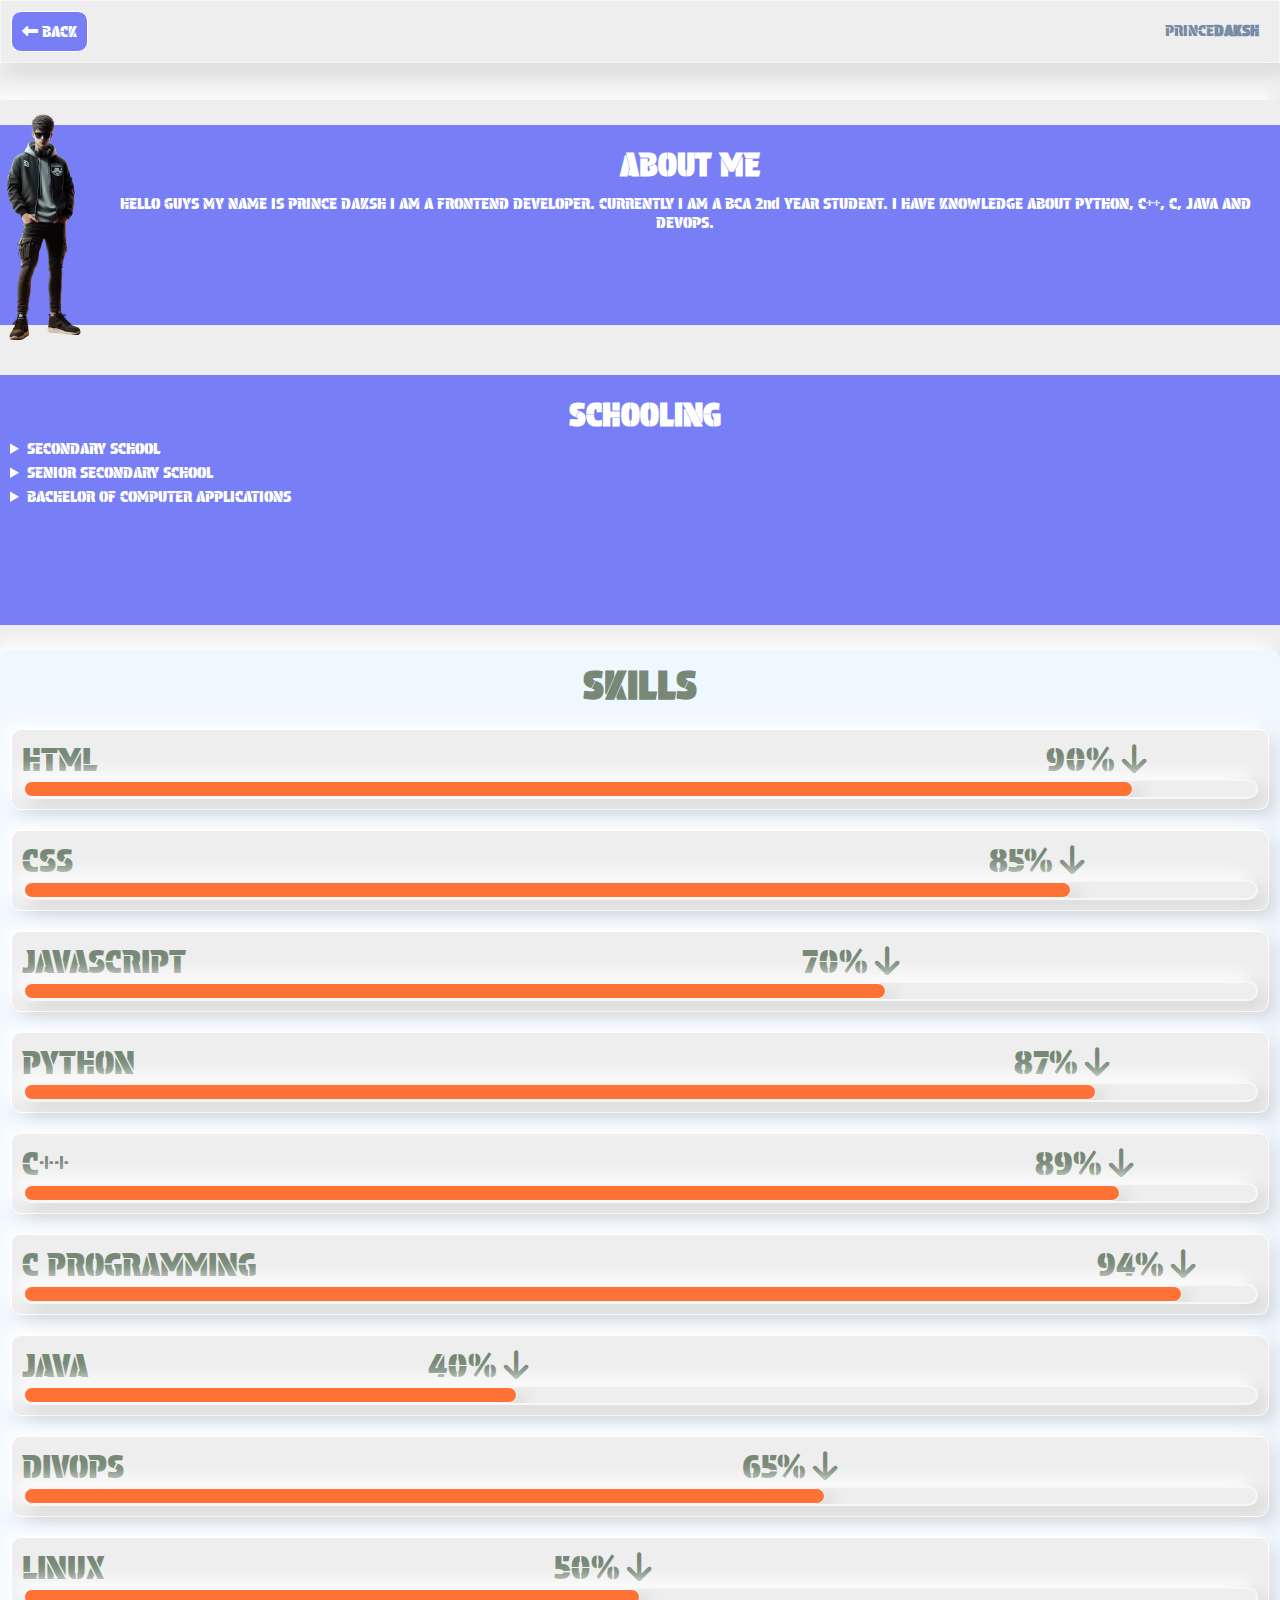
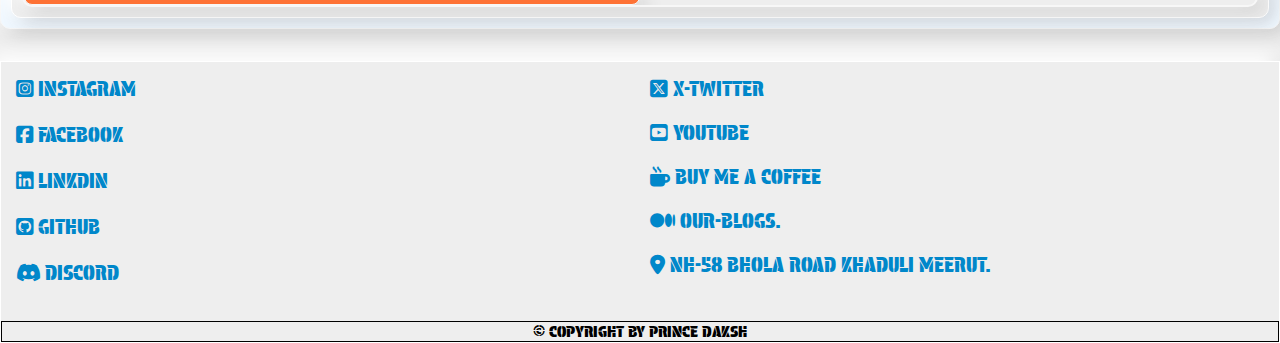
<file: aboutme.html>
<!DOCTYPE html>
<html>

<head>
  <meta charset="utf-8">
  <meta name="viewport" content="width=device-width, initial-scale=1, maximum-scale=1, user-scalable=no">
  <title>PROJECTS</title>
  <link href="style.css" rel="stylesheet" type="text/css" />
  <link rel="stylesheet" href="https://cdnjs.cloudflare.com/ajax/libs/font-awesome/6.5.1/css/all.min.css">
  <script src="https://cdn.emailjs.com/dist/email.min.js"></script>
</head>

<body>
  <section class="navbar">
    <nav>
      <span class="BACK" onclick="BACK()"><i class="fa-solid fa-left-long"></i> BACK</span>
      <span class="LOGO">PRINCE<b>DAKSH</b></span>
    </nav>
  </section>
  <section class="aboutme">
    <div class="AC">
      <div class="AI"></div>
      <div class="AT">
        <div class="at">
          <h1>ABOUT ME</h1>
          <p>HELLO GUYS MY NAME IS PRINCE DAKSH I AM A FRONTEND DEVELOPER. CURRENTLY I AM A BCA 2nd YEAR STUDENT. I HAVE
            KNOWLEDGE ABOUT PYTHON, C++, C, JAVA AND DEVOPS.</p>
        </div>
      </div>
    </div>

    <div class="AC GAP">
      <div class="AT SA">
        <div class="at SAT">
          <h1>SCHOOLING</h1>
          <details>
            <summary>SECONDARY SCHOOL</summary>
            <p> I am done my 10th from LTR public school meerut affaliated by CBSE BOARD.</p>
          </details>
          <details>
            <summary>SENIOR SECONDARY SCHOOL</summary>
            <p> I am done my 12th from LTR public school meerut affaliated by CBSE BOARD.</p>
          </details>
          <details>
            <summary>BACHELOR OF COMPUTER APPLICATIONS</summary>
            <p>Pursuing my BCA in Dewan college of management affiliated by Chaudhary Charan Singh University Meerut</p>
          </details>
        </div>
      </div>
    </div>
  </section>

  <section class="SKILLS">
    <h1>SKILLS</h1>
    <div class="container">
      <div class="assum">
        <span class="SNAME">HTML</span>
        <span class="SNAME" style="margin-right:9%">90% <i class="fa-solid fa-arrow-down"></i></span>
      </div>
      <div class="progress-container">
        <div class="progress-bar" style="width: 90%;"></div>
      </div>
    </div>

    <div class="container">
      <div class="assum">
        <span class="SNAME">CSS</span>
        <span class="SNAME" style="margin-right:14%">85% <i class="fa-solid fa-arrow-down"></i></span>
      </div>
      <div class="progress-container">
        <div class="progress-bar" style="width: 85%;"></div>
      </div>
    </div>

    <div class="container">
      <div class="assum">
        <span class="SNAME">JAVASCRIPT</span>
        <span class="SNAME" style="margin-right:29%">70% <i class="fa-solid fa-arrow-down"></i></span>
      </div>
      <div class="progress-container">
        <div class="progress-bar" style="width: 70%;"></div>
      </div>
    </div>

    <div class="container">
      <div class="assum">
        <span class="SNAME">PYTHON</span>
        <span class="SNAME" style="margin-right:12%">87% <i class="fa-solid fa-arrow-down"></i></span>
      </div>
      <div class="progress-container">
        <div class="progress-bar" style="width: 87%;"></div>
      </div>
    </div>

    <div class="container">
      <div class="assum">
        <span class="SNAME">C++</span>
        <span class="SNAME" style="margin-right:10%">89% <i class="fa-solid fa-arrow-down"></i></span>
      </div>
      <div class="progress-container">
        <div class="progress-bar" style="width: 89%;"></div>
      </div>
    </div>

    <div class="container">
      <div class="assum">
        <span class="SNAME">C PROGRAMMING</span>
        <span class="SNAME" style="margin-right:5%">94% <i class="fa-solid fa-arrow-down"></i></span>
      </div>
      <div class="progress-container">
        <div class="progress-bar" style="width: 94%;"></div>
      </div>
    </div>

    <div class="container">
      <div class="assum">
        <span class="SNAME">JAVA</span>
        <span class="SNAME" style="margin-right:59%">40% <i class="fa-solid fa-arrow-down"></i></span>
      </div>
      <div class="progress-container">
        <div class="progress-bar" style="width: 40%;"></div>
      </div>
    </div>

    <div class="container">
      <div class="assum">
        <span class="SNAME">DIVOPS</span>
        <span class="SNAME" style="margin-right:34%">65% <i class="fa-solid fa-arrow-down"></i></span>
      </div>
      <div class="progress-container">
        <div class="progress-bar" style="width: 65%;"></div>
      </div>
    </div>

    <div class="container">
      <div class="assum">
        <span class="SNAME">LINUX</span>
        <span class="SNAME" style="margin-right:49%">50% <i class="fa-solid fa-arrow-down"></i></span>
      </div>
      <div class="progress-container">
        <div class="progress-bar" style="width: 50%;"></div>
      </div>
    </div>
  </section>
<!-- <div class="visme_d" data-title="Untitled Project" data-url="8r6wok3p-untitled-project?fullPage=true"
    data-domain="forms" data-full-page="true" data-min-height="100vh" data-form-id="29596"></div>
  <script src="https://static-bundles.visme.co/forms/vismeforms-embed.js"></script>-->

  <footer class="foot">
    <div class="fcon">
      <div class="slink-container">
        <a href="https://www.instagram.com/princedaksh52?igsh=MnFwNWR2Mjd3MXEz" class="Social">
          <span><i class="fa-brands fa-square-instagram"></i></span>
          <span>INSTAGRAM</span>
        </a>
        <br>
        <a href="#" class="Social">
          <span><i class="fa-brands fa-square-facebook"></i></span>
          <span>FACEBOOK</span>
        </a>
        <br>
        <a href="https://www.linkedin.com/in/prince-daksh-a4a70a2a2?utm_source=share&utm_campaign=share_via&utm_content=profile&utm_medium=android_app"
          class="Social">
          <span><i class="fa-brands fa-linkedin"></i></span>
          <span>LINKDIN</span>
        </a>
        <br>
        <a href="https://github.com/RudraCodeForge" class="Social">
          <span><i class="fa-brands fa-square-github"></i></span>
          <span>GITHUB</span>
        </a>
        <br>
        <a href="https://discord.com/invite/fUNjkXCe" class="Social">
          <span><i class="fa-brands fa-discord"></i></span>
          <span>DISCORD</span>
        </a>
      </div>
      <div class="address">
        <a href="https://x.com/RUDRA21446?t=_1rTY1JaXBzzOCxMEzo9lQ&s=09" class="Social"><i
            class="fa-brands fa-square-x-twitter"></i> X-TWITTER</a>
        <br>
        <a href="https://youtube.com/@PRINCEDAKSHWEB_WIZARD?si=tfuBCQNq2LYVWyau" class="Social"><i
            class="fa-brands fa-square-youtube"></i> YOUTUBE</a>
        <br>
        <a href="https://www.buymeacoffee.com/rudra21" class="Social"><i class="fa-solid fa-mug-hot"></i> BUY ME A
          COFFEE</a>
        <br>
        <a href="https://medium.com/@prince2113kumar/subscribe" class="Social"><i class="fa-brands fa-medium"></i>
          OUR-BLOGS.</a>
        <br>
        <a href=" https://maps.app.goo.gl/tdNWERZSyM2ynzrQ6" class="Social"><i class="fa-solid fa-location-dot"></i>
          NH-58 BHOLA ROAD KHADULI MEERUT.</a>
      </div>
    </div>
    <br>

    <div class="cop">
      &copy COPYRIGHT BY PRINCE DAKSH
    </div>

  </footer>
  <script src="script.js"> </script>

</body>

</html>
</file>
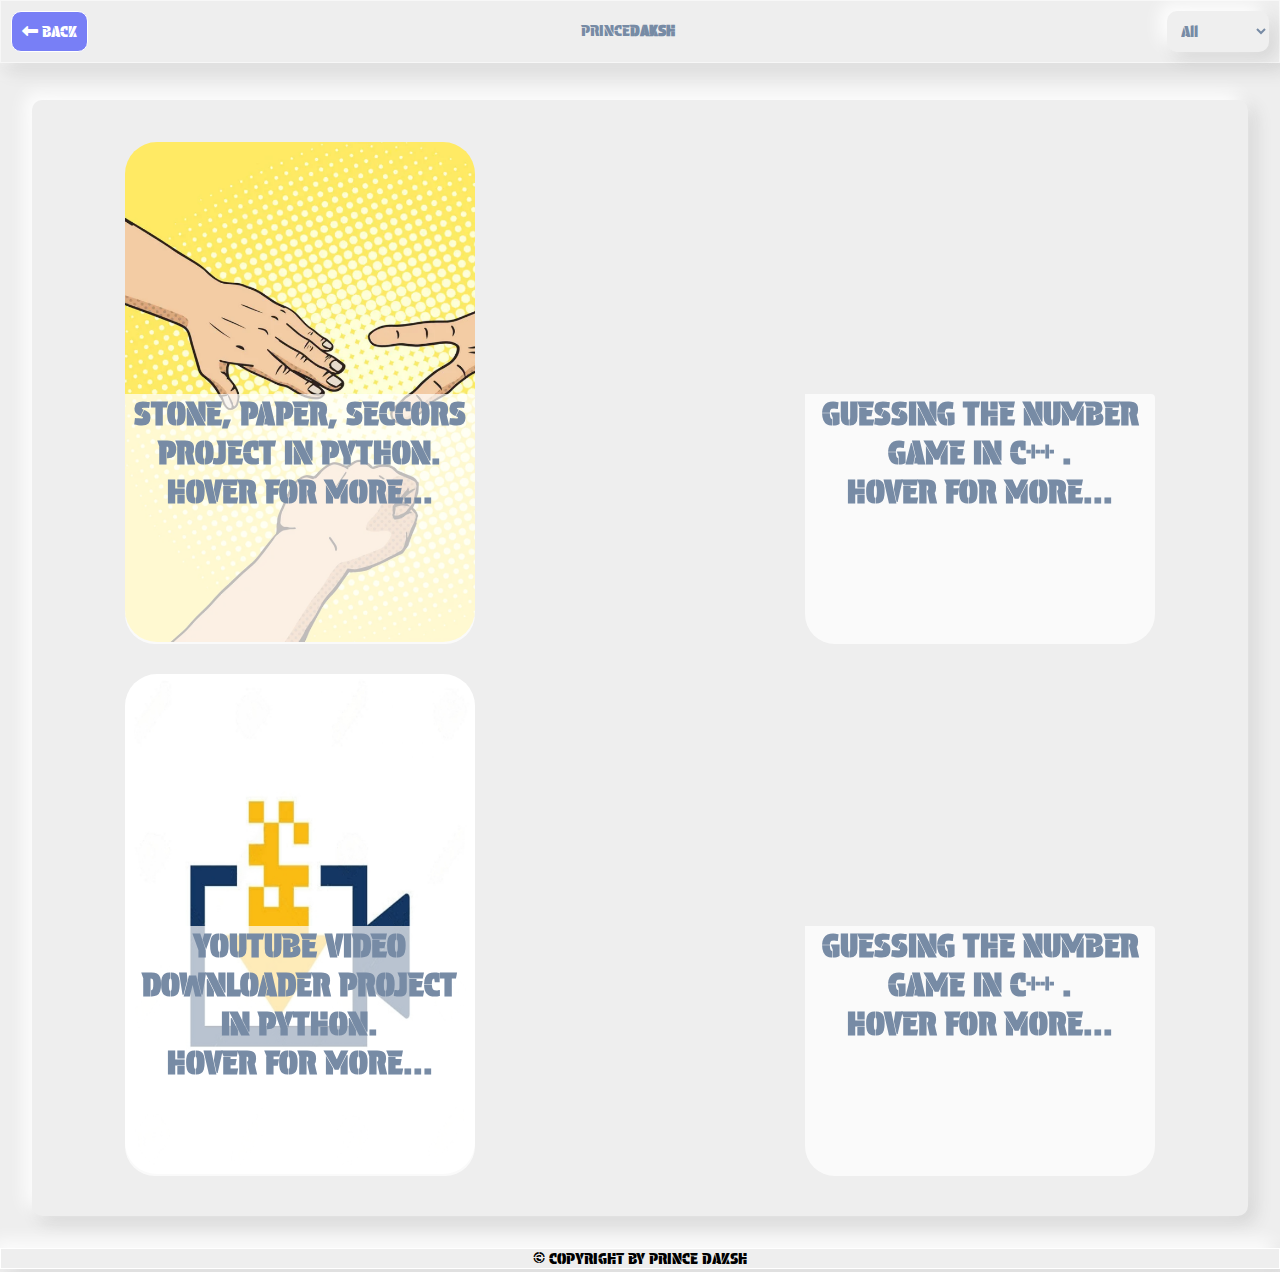
<file: Project.html>
<!DOCTYPE html>
<html>

<head>
  <meta charset="utf-8">
  <meta name="viewport" content="width=device-width, initial-scale=1, maximum-scale=1, user-scalable=no">
  <title>PROJECTS</title>
  <link href="style.css" rel="stylesheet" type="text/css" />
  <link rel="stylesheet" href="https://cdnjs.cloudflare.com/ajax/libs/font-awesome/6.5.1/css/all.min.css">
  <script src="https://cdn.emailjs.com/dist/email.min.js"></script>
</head>

<body>
  <section class="navbar">
    <nav>
      <span class="BACK" onclick="BACK()"><i class="fa-solid fa-left-long"></i> BACK</span>
      <span class="LOGO">PRINCE<b>DAKSH</b></span>
      <!--select option -->
      <select id="languageSelect" onchange="showContent()">
        <option value="all" selected>All</option>
        <option value="java">Java</option>
        <option value="python">Python</option>
        <option value="c">C</option>
        <option value="Cxx">Cxx</option>
        <option value="web">WEBDEV.</option>
      </select>
    </nav>
  </section>
  <section class="projects">

    <div class="pythonContent content python">
      <div class="cardcontainer">
        <div class="card">
          <div class="front" style="background-image: url('p1.png');">
            <h1>
              STONE, PAPER, SECCORS PROJECT IN PYTHON.<br>HOVER FOR MORE...
            </h1>
          </div>
          <div class="back">
            <h1>STONE,PAPER,SECCORS IS MINOR PROJECT THIS PROJECT IS WRITTEN IN PYTHON I CAN PROVIDE TWO OPTIONS IN IT
              PLAY WITH FRIEND OR PLAY WITH COMPUTER . FOR SOURCE CODE CLICK THE BELOW LINK</h1>
            <a href="#">SOURCE CODE</a>
          </div>
        </div>
      </div>
      
      <div class="cardcontainer">
        <div class="card">
          <div class="front" style="background-image: url('p2.jpg');">
            <h1>
              YOUTUBE VIDEO DOWNLOADER PROJECT IN PYTHON.<br>HOVER FOR MORE...
            </h1>
          </div>
          <div class=" back">
            <h1>THIS PROJECT IS CREATE FOR DOWNLOAD VIDEO IN YOUTUBE YOU NEED TO JUST PASTE THE LINK AND DOWNLOAD THE
              YOUTUBE VIDEO I CAN USE THE PYTUBE MODULE FOR CONNECTING YOUTUBE TO PYTHON AND TKINTER FOR PYTHON
              GUI PROGRAM FOR SOURCE CODE CLICK THE BUTTON BELLOW</h1><a
              href="https://github.com/RudraCodeForge/Pythonproject/blob/main/YouTube%20downloader%20tkinter.py">SOURCE
              CODE</a>
          </div>
        </div>
      </div>
    </div>

    <div class="webContent content python">
      
      <!--Add another web-based project here-->
    </div>

    <div class="CxxContent content python">
      <div class="cardcontainer">
        <div class="card">
          <div class="front" style="background-image: url('https://content.instructables.com/FGE/F6F0/K1NVATVK/FGEF6F0K1NVATVK.jpg?auto=webp');">
            <h1>
              GUESSING THE NUMBER GAME IN C++ .<br>HOVER FOR MORE...
            </h1>
          </div>
          <div class=" back">
            <h1>THIS PROJECT IS CREATE FOR A INTERNSHIP PROGRAM IN CODSOFT FOR SOURCE CODE CLICK THE BUTTON BELLOW</h1><a
              href="https://github.com/RudraCodeForge/CODSOFT/blob/main/Number%20Guessing.cxx">SOURCE
              CODE</a>
          </div>
        </div>
      </div>

      <div class="cardcontainer">
        <div class="card">
          <div class="front" style="background-image: url('https://content.instructables.com/FGE/F6F0/K1NVATVK/FGEF6F0K1NVATVK.jpg?auto=webp');">
            <h1>
              GUESSING THE NUMBER GAME IN C++ .<br>HOVER FOR MORE...
            </h1>
          </div>
          <div class=" back">
            <h1>THIS PROJECT IS CREATE FOR A INTERNSHIP PROGRAM IN CODSOFT FOR SOURCE CODE CLICK THE BUTTON BELLOW</h1><a
              href="https://github.com/RudraCodeForge/CODSOFT/blob/main/Number%20Guessing.cxx">SOURCE
              CODE</a>
          </div>
        </div>
      </div>
    </div>

  </section>
  <footer>&copy COPYRIGHT BY PRINCE DAKSH</footer>
  <script src="script.js"></script>
  <script>
    showContent();
    function showContent() {
      var selectedLanguage = document.getElementById("languageSelect").value;
      var allContent = document.querySelectorAll(".content");

      if (selectedLanguage === "all") {
        allContent.forEach(function (content) {
          content.style.display = "block";
        });
      } else {
        allContent.forEach(function (content) {
          content.style.display = "none";
        });
        var selectedContent = document.querySelectorAll("." + selectedLanguage + "Content");
        selectedContent.forEach(function (content) {
          content.style.display = "block";
        });
      }
    }
  </script>
</body>

</html>
</file>
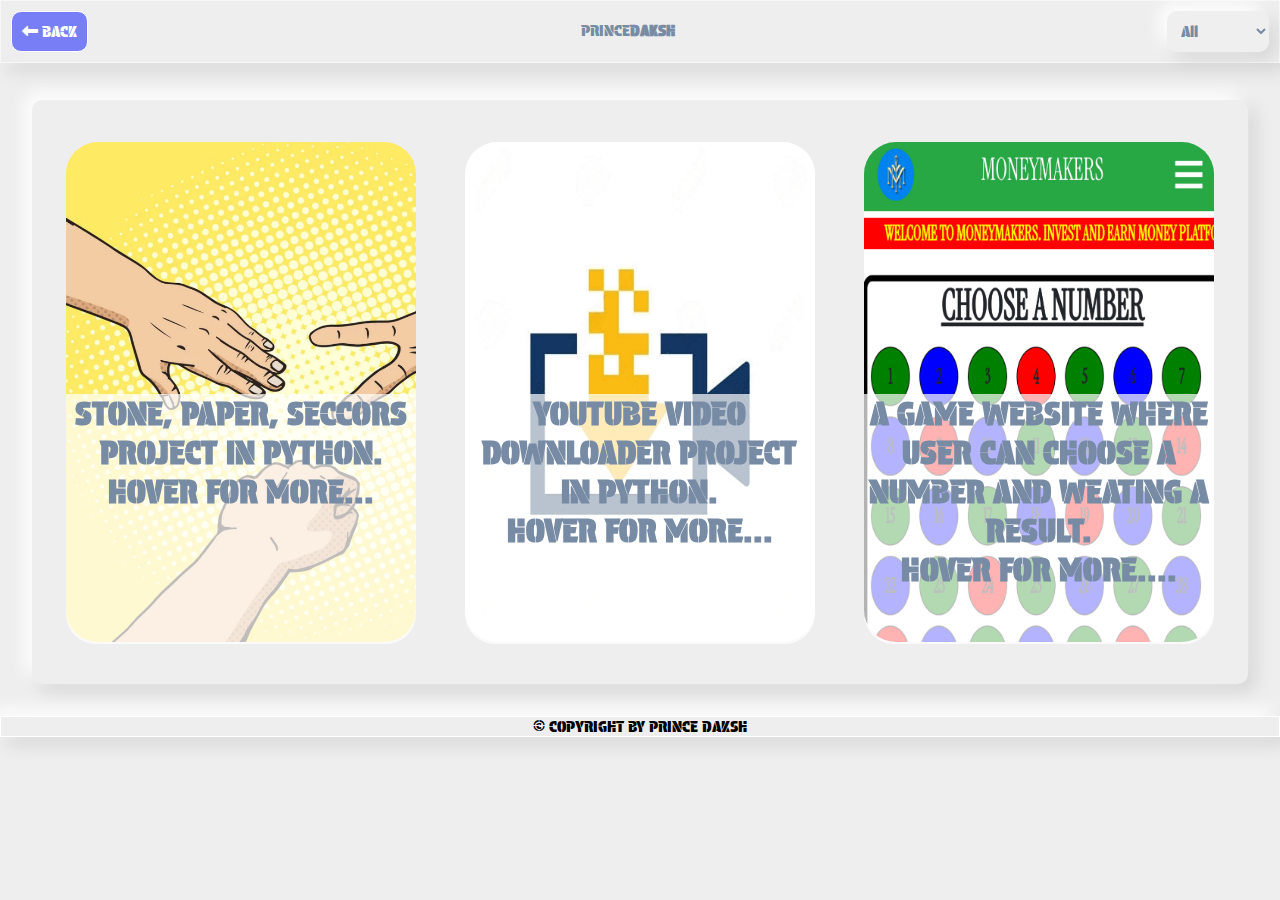
<file: projects.html>
<!DOCTYPE html>
<html>

<head>
  <meta charset="utf-8">
  <meta name="viewport" content="width=device-width, initial-scale=1, maximum-scale=1, user-scalable=no">
  <title>PROJECTS</title>
  <link href="style.css" rel="stylesheet" type="text/css" />
  <link rel="stylesheet" href="https://cdnjs.cloudflare.com/ajax/libs/font-awesome/6.5.1/css/all.min.css">
  <script src="https://cdn.emailjs.com/dist/email.min.js"></script>
</head>

<body>
  <section class="navbar">
    <nav>
      <span class="BACK" onclick="BACK()"><i class="fa-solid fa-left-long"></i> BACK</span>
      <span class="LOGO">PRINCE<b>DAKSH</b></span>
      <select id="languageSelect" onchange="showContent()">
        <option value="all" selected>All </option>
        <option value="java">Java</option>
        <option value="python">Python</option>
        <option value="c">C</option>
        <option value="web">WEBDEV.</option>
      </select>


    </nav>
  </section>

  <section class="projects">

    <div class="pythonContent content python">
      <div class="cardcontainer">
        <div class="card">
          <div class="front" style="background-image: url('p1.png');">
            <h1>
              STONE, PAPER, SECCORS PROJECT IN PYTHON.<br>HOVER FOR MORE...
            </h1>
          </div>
          <div class="back">
            <h1>STONE,PAPER,SECCORS IS MINOR PROJECT THIS PROJECT IS WRITTEN IN PYTHON I CAN PROVIDE TWO OPTIONS IN IT
              PLAY WITH FRIEND OR PLAY WITH COMPUTER . FOR SOURCE CODE CLICK THE BELOW LINK</h1>
            <a href="#">SOURCE CODE</a>
          </div>
        </div>
      </div>
    </div>

    <div class="pythonContent content python">
      <div class="cardcontainer">
        <div class="card">
          <div class="front" style="background-image: url('p2.jpg');">
            <h1>
              YOUTUBE VIDEO DOWNLOADER PROJECT IN PYTHON.<br>HOVER FOR MORE...
            </h1>
          </div>
          <div class=" back">
            <h1>THIS PROJECT IS CREATE FOR DOWNLOAD VIDEO IN YOUTUBE YOU NEED TO JUST PASTE THE LINK AND DOWNLOAD THE
              YOUTUBE VIDEO I CAN USE THE PYTUBE MODULE FOR CONNECTING YOUTUBE TO PYTHON AND TKINTER FOR PYTHON
              GUI PROGRAM FOR SOURCE CODE CLICK THE BUTTON BELLOW</h1><a
              href="https://github.com/RudraCodeForge/Pythonproject/blob/main/YouTube%20downloader%20tkinter.py">SOURCE
              CODE</a>
          </div>
        </div>
      </div>
    </div>

    <div class="webContent content python">
      <div class="cardcontainer">
        <div class="card">
          <div class="front" style="background-image: url('p3.jpg');">
            <h1>
              A GAME WEBSITE WHERE USER CAN CHOOSE A NUMBER AND WEATING A RESULT.<br>HOVER FOR MORE....
            </h1>
          </div>
          <div class=" back">
            <h1>THIS PROJECT IS A IDEA ON SATTA KING WEBSITE WHERE USER CAN BET AMOUNT ON NUMBER AND WAITING FOR THE THE RESULT I TRY MAKE IT EASIER THROUGH THE FRONTEND.I CAN ALSO LINK BACKED AS SOON AS POSSIBLE FOR SOURCE CODE CLICK THE BUTTON BELLOW</h1><a
              href="https://rudracodeforge.github.io/MoneyMaker/">SOURCE
              CODE</a>
          </div>
        </div>
      </div>
    </div>

  </section>
  <footer>&copy COPYRIGHT BY PRINCE DAKSH</footer>
  <script src="script.js"></script>
  <script>
    showContent();
  function showContent() {
  var selectedLanguage = document.getElementById("languageSelect").value;
  var allContent = document.querySelectorAll(".content");

  if (selectedLanguage === "all") {
    allContent.forEach(function(content) {
      content.style.display = "block";
    });
  } else {
    allContent.forEach(function(content) {
      content.style.display = "none";
    });
    var selectedContent = document.querySelectorAll("." + selectedLanguage + "Content");
    selectedContent.forEach(function(content) {
      content.style.display = "block";
    });
  }
}
  </script>
</body>

</html>
</file>
<file: style.css>
/*
* Prefixed by https://autoprefixer.github.io
* PostCSS: v8.4.14,
* Autoprefixer: v10.4.7
* Browsers: last 4 version
*/

@import url('https://fonts.googleapis.com/css2?family=Poppins:ital,wght@1,500&display=swap');
@import url('https://fonts.googleapis.com/css2?family=Protest+Guerrilla&display=swap');

* {
  margin: 0;
  padding: 0;
  -webkit-box-sizing: border-box;
  box-sizing: border-box;
  font-family: 'Poppins', sans-serif;
}

body {
  background-color: #eee;
  overflow: auto;
}

/* LOADER DESIGN STARTS */
#loader {
  height: 100%;
  width: 100%;
  background-color: #000;
  position: fixed;
  z-index: 999;
  top: 0;
  -webkit-transition: all ease 0.7s;
  -o-transition: all ease 0.7s;
  transition: all ease 0.7s;
  display: -webkit-box;
  display: -ms-flexbox;
  display: flex;
  -webkit-box-align: center;
  -ms-flex-align: center;
  align-items: center;
  -webkit-box-pack: center;
  -ms-flex-pack: center;
  justify-content: center;
}

#loader h1 {
  font-size: 14vw;
  color: transparent;
  background: -webkit-gradient(linear, left top, right top, from(orange), to(orangered));
  background: -o-linear-gradient(left, orange, orangered);
  background: linear-gradient(to right, orange, orangered);
  -webkit-background-clip: text;
  background-clip: text;
  position: absolute;
  opacity: 0;
  -webkit-animation-name: load;
  animation-name: load;
  -webkit-animation-duration: 1s;
  animation-duration: 1s;
  -webkit-animation-delay: 1s;
  animation-delay: 1s;
  -webkit-animation-timing-function: linear;
  animation-timing-function: linear;
}

#loader h1:nth-child(1) {
  -webkit-animation-delay: 1s;
  animation-delay: 1s;
}

#loader h1:nth-child(2) {
  -webkit-animation-delay: 2s;
  animation-delay: 2s;
}

#loader h1:nth-child(3) {
  -webkit-animation-delay: 3s;
  animation-delay: 3s;
}

#loader h1:nth-child(4) {
  -webkit-animation-delay: 4s;
  animation-delay: 4s;
}

@-webkit-keyframes load {
  0% {
    opacity: 0;
  }

  10% {
    opacity: 1;
  }

  90% {
    opacity: 1;
  }

  100% {
    opacity: 0;
  }
}

@keyframes load {
  0% {
    opacity: 0;
  }

  10% {
    opacity: 1;
  }

  90% {
    opacity: 1;
  }

  100% {
    opacity: 0;
  }
}

/* LOADER DESIGN ENDS */

/* NAVBAR DESIGN STARTS */
.navbar {
  width: 100%;
  top: 0;
  position: fixed;
  z-index: 400;
  background-color: #eee;
}

nav {
  border: 1px solid #f7f7f7;
  -webkit-box-shadow: -7px -7px 17px #fff, 7px 7px 17px rgba(70, 70, 70, 0.15);
  box-shadow: -7px -7px 17px #fff, 7px 7px 17px rgba(70, 70, 70, 0.15);
  display: -webkit-box;
  display: -ms-flexbox;
  display: flex;
  -webkit-box-pack: justify;
  -ms-flex-pack: justify;
  justify-content: space-between;

}

.logo {
  text-transform: capitalize;
  cursor: pointer;
  padding: 10px;
  font-family: 'Protest Guerrilla', sans-serif;
  margin-top: 10px;
  color: #778ba5;
}

.logo b {
  font-family: 'Protest Guerrilla', sans-serif;
}

.hamburger {
  padding: 10px;
}

.bars {
  background-color: #4adede;
  width: 35px;
  height: 5px;
  border: 1px solid #4adede;
  border-radius: 10px;
  margin: 6px 0;
  -webkit-transition: 0.5s;
  -o-transition: 0.5s;
  transition: 0.5s;
}

/* Rotate first bar */
.change :nth-child(1) {
  -webkit-transform: translate(0, 11px) rotate(-45deg);
  -ms-transform: translate(0, 11px) rotate(-45deg);
  transform: translate(0, 11px) rotate(-45deg);
}

/* Fade out the second bar */
.change :nth-child(2) {
  opacity: 0;
}

/* Rotate last bar */
.change :nth-child(3) {
  -webkit-transform: translate(0, -11px) rotate(45deg);
  -ms-transform: translate(0, -11px) rotate(45deg);
  transform: translate(0, -11px) rotate(45deg);
}

.mobilemenu {
  position: fixed;
  display: block;
  left: 0;
  width: 0px;
  height: 100%;
  z-index: 998;
  -webkit-box-align: center;
  -ms-flex-align: center;
  align-items: center;
  -webkit-box-pack: center;
  -ms-flex-pack: center;
  justify-content: center;
  border: 1px solid #f7f7f7;
  -webkit-box-shadow: -7px -7px 17px #fff, 7px 7px 17px rgba(70, 70, 70, 0.15);
  box-shadow: -7px -7px 17px #fff, 7px 7px 17px rgba(70, 70, 70, 0.15);
  -webkit-transition: all ease 0.7s;
  -o-transition: all ease 0.7s;
  transition: all ease 0.7s;
  background-color: #eee;
  /* White with 50% transparency */
}

.open {
  width: 100%
}

.links {
  display: none;
}

.show {
  display: block;
}

.mobilemenu ul li a {
  text-decoration: none;
  color: #4adede;
  font-size: 25px;
  display: block;
  padding: 11px;
  margin: 2.5% 10px;
  width: 95%;
  height: 50px;
  text-align: center;
  -webkit-box-pack: center;
  -ms-flex-pack: center;
  justify-content: center;
  border: 1px solid #f7f7f7;
  -webkit-box-shadow: -7px -7px 17px #fff, 7px 7px 17px rgba(70, 70, 70, 0.15);
  box-shadow: -7px -7px 17px #fff, 7px 7px 17px rgba(70, 70, 70, 0.15);
  border-radius: 10px;
  list-style: none;
  font-family: 'Protest Guerrilla', sans-serif;
  -webkit-transition: 0.7s ease-in-out;
  -o-transition: 0.7s ease-in-out;
  transition: 0.7s ease-in-out;
  cursor: pointer;

}

.mobilemenu ul li a:hover {
  color: white;
  background-color: #787ff6;
}

.laptopmenu {
  display: none;
}

.laptopmenu ul {
  display: -webkit-box;
  display: -ms-flexbox;
  display: flex;
  list-style: none;
  margin-top: 8px;
}

.laptopmenu ul li {
  padding: 5px;
}

.laptopmenu ul li a:hover {
  color: #4adede;
  background-color: white;
}

.laptopmenu ul li a {
  text-decoration: none;
  color: white;
  background-color: #787ff6;
  padding: 10px;
  margin: 10px;
  border: 1px solid #f7f7f7;
  -webkit-transition: 0.5s ease-in-out;
  -o-transition: 0.5s ease-in-out;
  transition: 0.5s ease-in-out;
  -webkit-box-shadow: -7px -7px 17px #fff, 7px 7px 17px rgba(70, 70, 70, 0.15);
  box-shadow: -7px -7px 17px #fff, 7px 7px 17px rgba(70, 70, 70, 0.15);
  border-radius: 10px;
  font-family: 'Protest Guerrilla', sans-serif;
  cursor: pointer;
}

/* NAVBAR DESIGN ENDS HERE */

/* LANDING PAGE DESIGN START HERE */
#landing {
  margin-top: 60px;
  background-color: #eee;
  color: white;
  width: 100%;
  -webkit-box-shadow: -7px -7px 17px #fff, 7px 7px 17px rgba(70, 70, 70, 0.15);
  box-shadow: -7px -7px 17px #fff, 7px 7px 17px rgba(70, 70, 70, 0.15);
  border-radius: 10px;
  height: 100%;
  padding-bottom: 10px;

}

.text {
  margin: 50px 20px;
  color: #778ba5;
  font-size: clamp(1.1rem, 1.0774rem + 1.3936vw, 3.265rem);
}

.text h1 {
  font-family: 'Protest Guerrilla', sans-serif;
}

#element {
  color: #FE7235;
  font-family: 'Protest Guerrilla', sans-serif;

}

.text a {
  -webkit-box-shadow: -7px -7px 17px #fff, 7px 7px 17px rgba(70, 70, 70, 0.15);
  box-shadow: -7px -7px 17px #fff, 7px 7px 17px rgba(70, 70, 70, 0.15);
  border-radius: 10px;
  color: #787ff6;
  padding: 10px;
  border: 1px solid white;
  font-family: 'Protest Guerrilla', sans-serif;
  font-size: 40px;
  text-decoration: none;
  -webkit-transition: 0.7s ease-in-out;
  -o-transition: 0.7s ease-in-out;
  transition: 0.7s ease-in-out;
  margin-right: 20px;
}

.text a:hover {
  color: white;
  background-color: #787FF6;
  cursor: pointer;
}

/* LANDING PAGE DESIGN ENDS HERE */

/* SKILLS PAGE DESIGN STARS HERE */

.SKILLS {
  border: 1px solid #f7f7f7;
  -webkit-box-shadow: -7px -7px 17px #fff, 7px 7px 17px rgba(70, 70, 70, 0.15);
  box-shadow: -7px -7px 17px #fff, 7px 7px 17px rgba(70, 70, 70, 0.15);
  padding: 10px;
  border-radius: 10px;
  background-color: #F0F8FF;
 /* background: #787FF6;*/
  margin: 20px auto;
  margin-top:100px;
  text-align: center;
  width: 100%;
}

.SKILLS h1 {
  color: #787;
  font-family: 'Protest Guerrilla', sans-serif;
  font-size: 40px;
}

.container {
  border: 1px solid white;
  -webkit-box-shadow: -7px -7px 17px #fff, 7px 7px 17px rgba(70, 70, 70, 0.15);
  box-shadow: -7px -7px 17px #fff, 7px 7px 17px rgba(70, 70, 70, 0.15);
  padding: 10px;
  margin-top: 20px;
  border-radius: 10px;
  background-color: #eee;
}

.assum {
  display: -webkit-box;
  display: -ms-flexbox;
  display: flex;
  -webkit-box-pack: justify;
  -ms-flex-pack: justify;
  justify-content: space-between;
}

.SNAME {
  text-align: left;
  color: #787;
  font-family: 'Protest Guerrilla', sans-serif;
  font-size: calc(1vw + 20px);
}

.progress-container {
  width: 100%;
  height: 20px;
  margin: 0 auto;
  background-color: #eee;
  position: relative;
  overflow: hidden;
  border: 2px solid #f7f7f7;
  -webkit-box-shadow: -7px -7px 17px #fff, 7px 7px 17px rgba(70, 70, 70, 0.15);
  box-shadow: -7px -7px 17px #fff, 7px 7px 17px rgba(70, 70, 70, 0.15);
  border-radius: 10px;
}

.progress-bar {
  height: 100%;
  background-color: #FE7235;
  position: absolute;
  top: 0;
  left: 0;
  -webkit-transition: width 0.7s;
  -o-transition: width 0.7s;
  transition: width 0.7s;
  border: 1px solid #f7f7f7;
  -webkit-box-shadow: -7px -7px 17px #fff, 7px 7px 17px rgba(70, 70, 70, 0.15);
  box-shadow: -7px -7px 17px #fff, 7px 7px 17px rgba(70, 70, 70, 0.15);
  border-radius: 10px;
}


/* SKILLS PAGE DESIGN ENDS HERE */

/* CONTACT FORM DESIGN START HERE*/
.contact {
  text-align: center;
  margin: 2rem auto;
  width: 95%;
  -webkit-box-shadow: -7px -7px 17px #fff, 7px 7px 17px rgba(70, 70, 70, 0.15);
  box-shadow: -7px -7px 17px #fff, 7px 7px 17px rgba(70, 70, 70, 0.15);
  border-radius: 10px;
  margin-bottom: 10px;

}

.contact h2 {
  font-family: 'Protest Guerrilla', sans-serif;
  color: #787FF6;
  margin-top: 15px;
  font-size: 40px;
}

#name,
#email,
#message {
  -webkit-box-shadow: -7px -7px 17px #fff, 7px 7px 17px rgba(70, 70, 70, 0.15);
  box-shadow: -7px -7px 17px #fff, 7px 7px 17px rgba(70, 70, 70, 0.15);
  border-radius: 10px;
  border: 2px solid white;
  padding: 10px;
  background-color: #eee;
  -webkit-transition: 0.5s ease;
  -o-transition: 0.5s ease;
  transition: 0.5s ease;
  width: 90%;
}

#name:focus,
#email:focus,
#message:focus {
  outline-color: #787ff6;
}

.SForm {
  color: #787FF6;
  -webkit-box-shadow: -7px -7px 17px #fff, 7px 7px 17px rgba(70, 70, 70, 0.15);
  box-shadow: -7px -7px 17px #fff, 7px 7px 17px rgba(70, 70, 70, 0.15);
  border-radius: 10px;
  padding: 10px;
  border: 1px solid white;
  font-family: 'Protest Guerrilla', sans-serif;
  font-size: 40px;
  margin-right: 10px;
  text-decoration: none;
  -webkit-transition: 0.7s ease-in-out;
  -o-transition: 0.7s ease-in-out;
  transition: 0.7s ease-in-out;
  margin-bottom: 10px;
  width: 45%;
}

.SForm:hover {
  color: white;
  background-color: #787FF6;
  cursor: pointer;
}

/* CONTACT FORM DESIGN ENDS HERE */


footer {
  text-align: center;
  margin-top: 2rem;
  border: 1px solid white;
  font-family: 'Protest Guerrilla', sans-serif;
  width: 100%;
  box-shadow: -7px -7px 17px #fff, 7px 7px 17px rgba(70, 70, 70, 0.15);
}

/*ALL MEDIA QUERY START*/
/*LAPTOPS QUERY FOR STARTS*/
@media screen and (min-width: 815px) {

  .hamburger,
  .HIRE {
    display: none;
  }

  #landing {
    margin-top: 60px;
    background-color: #eee;
    color: white;
    display: -webkit-box;
    display: -ms-flexbox;
    display: flex;
    padding-bottom: 10px;
    -webkit-box-pack: justify;
    -ms-flex-pack: justify;
    justify-content: space-between;
    width: 100%;
    -webkit-box-shadow: -7px -7px 17px #fff, 7px 7px 17px rgba(70, 70, 70, 0.15);
    box-shadow: -7px -7px 17px #fff, 7px 7px 17px rgba(70, 70, 70, 0.15);
    border-radius: 10px;
  }

  .text {
    width: 45%
  }

  .box {
    margin: 50px auto;
    position: relative;
    width: 350px;
    height: 350px;
    border-radius: 50%;
    background-color: white;
    transition: 0.5s;
    overflow: hidden;
  }

  .box:before {
    content: '';
    position: absolute;
    inset: -10px 140px;
    background: linear-gradient(315deg, #00ccff, #d400d4);
    animation: ring 4s linear infinite;
  }

  .box:hover::before {
    inset: -20px 0px;
  }


  @keyframes ring {

    0% {
      transform: rotate(0deg);
    }

    100% {
      transform: rotate(360deg);
    }

  }

  .box::after {
    content: '';
    position: absolute;
    inset: 6px;
    background-color: transparent;
    border-radius: 50%;
    z-index: 1;
  }

  .dark-mode .box::after {
    background: #232427;
  }

  .data {
    position: absolute;
    inset: 30px;
    border: 6px solid #fff;
    z-index: 5;
    border-radius: 50%;
    background-color: #162052;
    overflow: hidden;
    display: flex;
    justify-content: center;
    align-items: center;
    flex-direction: column;
  }

  .data img {
    position: absolute;
    top: 0;
    left: 0;
    width: 100%;
    height: 100%;
    object-fit: cover;
    transition: 0.5s;
    pointer-events: none;
    z-index: 3;
  }

  .box:hover .data img {
    opacity: 0;
  }

  .data h2 {
    position: relative;
    font-size: 1.5em;
    font-family: 'Protest Guerrilla', sans-serif;
    font-weight: 600;
    letter-spacing: 0.05em;
    text-transform: uppercase;
  }

  .data h2 span {
    font-weight: 300;
    font-size: 0.75em;
    font-family: 'Protest Guerrilla', sans-serif;
  }

  .data a {
    position: relative;
    margin-top: 10px;
    padding: 10px 20px;
    background: #fff;
    color: #070a1c;
    border-radius: 25px;
    font-weight: 500;
    font-size: 1.25em;
    text-transform: uppercase;
    letter-spacing: 0.05em;
    text-decoration: none;
    font-family: 'Protest Guerrilla', sans-serif;
    transition: 0.5s;
  }

  .data a:hover {
    cursor: pointer;
    letter-spacing: 0.2em;

  }

  .image2 {
    display: none;
  }

  .pic {
    margin-right: 50px;

  }

  .laptopmenu {
    display: block;
  }

  .switch {
    margin: none;
  }
}

/* LAPTOP MEDIA QUERY ENDS HERE */

/* MOBILE MEDIA QUERY STARTS HERE*/
@media screen and (max-width: 815px) {
  .box {
    display: none;
  }

  .image2 {
    display: block;
    margin: 0px auto;
    padding: 20px 0px;
    width: 150px;
    height: 150px;
    border-radius: 50%;
    overflow: hidden;
    border: 1px solid #f7f7f7;
    -webkit-box-shadow: -7px -7px 17px #fff, 7px 7px 17px rgba(70, 70, 70, 0.15);
    box-shadow: -7px -7px 17px #fff, 7px 7px 17px rgba(70, 70, 70, 0.15);
  }

  .dark-mode .image2 {
    box-shadow: -7px -7px 17px black, 7px 7px 17px rgba(255, 255, 255, 0.2);
  }

  #landing {
    text-align: center;
    font-weight: 70px;
    padding-top: 10px;
  }

  #try {
    padding: 5%;
  }

  .text a {
    font-size: 20px;
  }
}

/* MOBILE MEDIA QUERY ENDS HERE */
/* MEDIA QUERY FOR LANDSCAPE ORIENTATION*/

/*@media (orientation: landscape) {
  #landing {
    text-align: center;
    font-weight: 70px;
  }

  .mobilemenu {
    display: none;
  }

}*/

/* MEDIA QUERY FOR LOCK ORIENTATION*/
/* ALL MEDIA QUERY ENDS HERE */

/* DARK MODE DESIGN FOR INDEX PAGE START HERE */

.dark-mode .mobilemenu {
  box-shadow: -7px -7px 17px black, 7px 7px 17px rgba(255, 255, 255, 0.2);
  background: #232427;
  border: none;
}

.dark-mode .mobilemenu a {
  box-shadow: -7px -7px 17px black, 7px 7px 17px rgba(255, 255, 255, 0.2);
}

.dark-mode #landing {
  box-shadow: -7px -7px 17px black, 7px 7px 17px rgba(255, 255, 255, 0.2);
  background: #232427;
}

.dark-mode #landing a {
  box-shadow: -7px -7px 17px black, 7px 7px 17px rgba(255, 255, 255, 0.2);
}

.dark-mode .laptopmenu ul li a {
  box-shadow: -7px -7px 17px black, 7px 7px 17px rgba(255, 255, 255, 0.2);
}

.dark-mode .SKILLS {
  box-shadow: -7px -7px 17px black, 7px 7px 17px rgba(255, 255, 255, 0.2);
  background: #232427;
  border: none;
}

.dark-mode .SKILLS .container {
  box-shadow: -7px -7px 17px black, 7px 7px 17px rgba(255, 255, 255, 0.2);
  background: #232427;
  border: none;
}

.dark-mode .container {
  box-shadow: -7px -7px 17px black, 7px 7px 17px rgba(255, 255, 255, 0.2);
  background: #232427;
  border: none;
}

.dark-mode .progress-container {
  box-shadow: none;
}

.dark-mode .contact {
  box-shadow: -7px -7px 17px black, 7px 7px 17px rgba(255, 255, 255, 0.2);
  background: #232427;
  color: white;
}

.dark-mode #name {
  box-shadow: -7px -7px 17px black, 7px 7px 17px rgba(255, 255, 255, 0.2);
  background: #232427;
  color: white;
}

.dark-mode #email {
  box-shadow: -7px -7px 17px black, 7px 7px 17px rgba(255, 255, 255, 0.2);
  background: #232427;
  color: white;
}

.dark-mode #message {
  box-shadow: -7px -7px 17px black, 7px 7px 17px rgba(255, 255, 255, 0.2);
  background: #232427;
  color: white;
}

.dark-mode .SForm {
  box-shadow: -7px -7px 17px black, 7px 7px 17px rgba(255, 255, 255, 0.2);
  background: #232427;
  color: white;
}

/* DARK MODE DESIGN FOR INDEX PAGE ENDS HERE*/
/* MAIN PAGE DESIGN ENDS HERE*/

/* PROJECT PAGE DESIGN START HERE */
.BACK {
  margin: 10px;
  text-transform: capitalize;
  cursor: pointer;
  padding: 10px;
  font-family: 'Protest Guerrilla', sans-serif;
  border-radius: 10px;
  margin-top: 10px;
  color: white;
  border:1px solid white ;
  background:#787FF6;
  transition:0.5s ease;
}
.BACK:hover{
  background: white;
  color:#787FF6;
  border:1px solid #FE7235;
}
.LOGO {
  padding: 20px;
  font-family: 'Protest Guerrilla', sans-serif;
  color: #778ba5;
}

.LOGO b {
  font-family: 'Protest Guerrilla', sans-serif;
}

#languageSelect {
  margin: 10px;
  text-transform: capitalize;
  cursor: pointer;
  padding: 10px;
  font-size: 1rem;
  font-family: 'Protest Guerrilla', sans-serif;
  border-radius: 10px;
  margin-top: 10px;
  color: #778ba5;
  border: none;
  box-shadow: -7px -7px 17px #fff, 7px 7px 17px rgba(70, 70, 70, 0.15);
}

.projects {
  margin: 0 auto;
  margin-top: 100px;
  width: 95%;
  padding: 10px;
  border-radius: 10px;
  box-shadow: -7px -7px 17px #fff, 7px 7px 17px rgba(70, 70, 70, 0.15);
}

.cardcontainer {
  width: 350px;
  height: 500px;
  perspective: 800px;
  margin: 2rem auto;
}

.cardcontainer:hover>.card {
  cursor: pointer;
  transform: rotateY(180deg);
}

.card {
  height: 100%;
  width: 100%;
  position: relative;
  transition: transform 1500ms;
  transform-style: preserve-3d;
}

.front,
.back {
  height: 100%;
  width: 100%;
  border-radius: 2rem;
  position: absolute;
  backface-visibility: hidden;

}

.front {
  background-size: cover;
  text-align: center;
}

.front h1 {
  margin-top: 72%;
  background-color: rgba(255, 255, 255, 0.7);
  border-radius: 0 4px 30px 30px;
  height: 50%;
  font-family: 'Protest Guerrilla', sans-serif;
  color: #778ba5;
}

.back {
  text-align: center;
  padding: 10px;
  background-color: #F0F8FF;
  transform: rotateY(180deg);
  display: flex;
  flex-direction: column;
  justify-content: center;
  align-items: center;
  gap: 5rem;
}

.back h1 {
  font-family: 'Protest Guerrilla', sans-serif;
  color: #778ba5
}

.back a {
  -webkit-box-shadow: -7px -7px 17px #fff, 7px 7px 17px rgba(70, 70, 70, 0.15);
  box-shadow: -7px -7px 17px #fff, 7px 7px 17px rgba(70, 70, 70, 0.15);
  border-radius: 10px;
  padding: 10px;
  border: 1px solid white;
  font-family: 'Protest Guerrilla', sans-serif;
  font-size: 40px;
  text-decoration: none;
  -webkit-transition: 0.7s ease-in-out;
  -o-transition: 0.7s ease-in-out;
  transition: 0.7s ease-in-out;
  margin-right: 20px;
}

.back a:hover {
  color: white;
  background-color: #787FF6;
  cursor: pointer;
}

@media screen and (min-width: 768px) {
  .projects {
    display: flex;
    flex-wrap: wrap;
    /* Allows items to wrap to the next line */
    justify-content: space-around;
    padding: 10px;
  }

}

.content {
  display: none;
}

/*DARK MODE DESIGN FOR PROJECT PAGE START HERE*/
.dark-mode {
  background: #232427;
}

.dark-mode nav {
  background: #232427;
  border: none;
  box-shadow: -7px -7px 17px black, 7px 7px 17px black
    /*rgba(255, 255, 255, 0.2)*/
  ;
}

.dark-mode .BACK {

  background: #232427;
}

.dark-mode #languageSelect {
  /*border:2px solid black;*/
  background: #232427;
  box-shadow: -5px -5px 15px black, 5px 5px 15px rgba(255, 255, 255, 0.2);
}

.dark-mode footer {
  border: none;
  background: #232427;
  box-shadow: -5px -5px 15px black, 5px 5px 15px rgba(255, 255, 255, 0.2);

  color: white;
}

.dark-mode button:hover {
  box-shadow: none;
}

.dark-mode .projects {
  box-shadow: -7px -7px 17px black, 7px 7px 17px rgba(255, 255, 255, 0.2);
}

/*DARK MODE DESIGN FOR PROJECT PAGE ENDS HERE*/

/*ABOUT ME PAGE DESIGN START HERE*/
.aboutme {
  margin-top: 100px;
  width: 100%;
  font-family: 'Poppins', sans-serif;
  box-shadow: -7px -7px 17px #fff, 7px 7px 17px rgba(70, 70, 70, 0.15);
}

.AC {
  position: relative;
  width: 100%;
  height: 200px;
}

.AI {
  position: absolute;
  top: 0;
  left: -60px;
  width: 250px;
  background-image: url('me.png');
  background-size: contain;
  background-repeat: no-repeat;
  height: 250px;
  z-index: 50;

}
.AT {
  position: absolute;
  top: 25px;
  left: 0;
  width: 100%;
  background: #787FF6;
  height: 200px;
}
.at{
  margin:20px auto;
  text-align:center;
  margin-left:100px;
  color: white;
}
.at h1{
  font-family: 'Protest Guerrilla', sans-serif;
}
.at p{
  margin-right:10px;
  margin-top:10px;
  font-family: 'Protest Guerrilla', sans-serif;
}
.SA{
  height: 250px;
}
.GAP{
  margin-top:50px;
}
.SAT{
  margin-left:10px;
}
.SAT details {
  text-align:left;
  margin-top:5px;
  
}
.SAT details summary{
  font-family: 'Protest Guerrilla', sans-serif;
}
.dark-mode .aboutme{
  box-shadow: -7px -7px 17px black, 7px 7px 17px rgba(255, 255, 255, 0.2);
}
/* SOCIAL MEDIA DESIGN START HERE */
.foot{
  text-align:left;
}
.Social {
  color: #0087ca;
  margin:10px;
  display: inline-block;
  position: relative;
  text-decoration: none;  
}
.Social span{
  font-size:20px;
  font-family: 'Protest Guerrilla', sans-serif;
}
.cop{
  text-align: center;
  font-family: 'Protest Guerrilla', sans-serif;
  width:100%;
  border:1px solid black;
}

.Social::after {
  content: '';
  position: absolute;
  width: 100%;
  transform: scaleX(0);
  height: 2px;
  bottom: 0;
  left: 0;
  background:linear-gradient(45deg, #f09433 0%,#e6683c 25%,#dc2743 50%,#cc2366 75%,#bc1888 100%);
  transform-origin: bottom right;
  transition: transform 0.5s ease-out;
}

.Social:hover::after {
  transform: scaleX(1);
  transform-origin: bottom left;
}
.fcon{
  display:flex; 
  padding:5px;
}
.slink-container{
  width:50%;
}
.address{
  width:50%;
}
.address a{
  font-size:20px;
  font-family: 'Protest Guerrilla', sans-serif;
}
/* SOCIAL MEDIA DESIGN ENDS HERE*/

/*About PAGE DESIGN ENDS HERE*/
</file>
